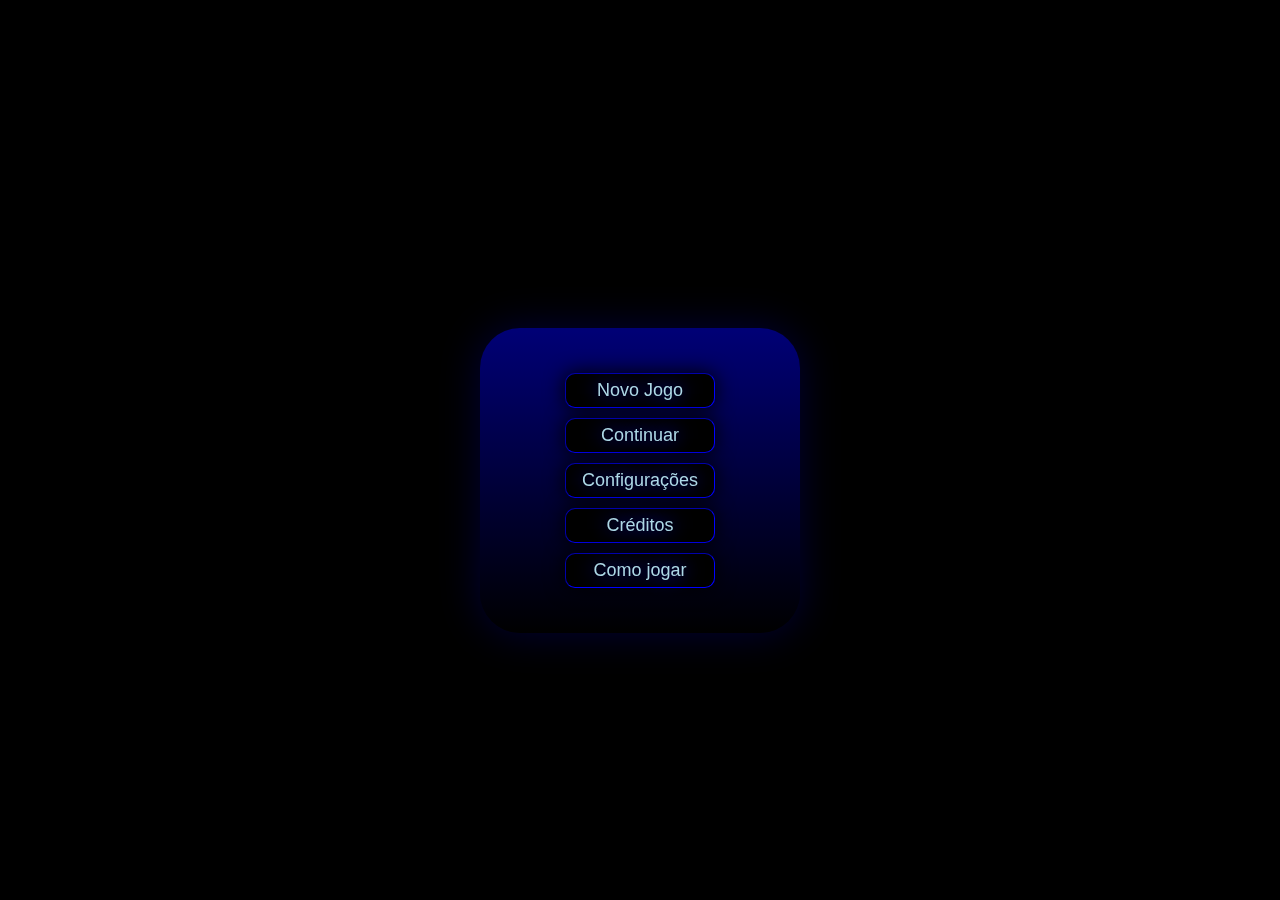
<file: initial-game.html>
<!DOCTYPE html>
<html lang="pt-br">
<head>
    <meta charset="UTF-8">
    <meta name="viewport" content="width=device-width, initial-scale=1.0">
    <title>Document</title>
    <link rel="stylesheet" href="initial-game.css">
</head>
<body>
   <!-- <div class="fundo" id="fundo" style="background:linear-gradient(to top, black, rgba(0, 26, 36, 0.027)); width:1200px; height:400px" >
        <img src="https://www.shutterstock.com/shutterstock/videos/3477551165/thumb/1.jpg?ip=x480" alt="" width="800px" height="450px; "  class="imagem1">
    </div>
-->
    
    <div class="x" style="width:400px; 
    height:500px; position:fixed; margin-top:160px; z-index:1000; background-color:transparent; align-items:center;
    align-content:center;justify-content:center;text-align:center; margin-left:90px;">

    <div class="titulo" style="font-size:100px; margin-top:50px; position:fixed; color:white ;z-index:1500; text-decoration:underline; text-shadow:0 0 30px rgb(0, 60, 255);">Arcana</div>
    <br><br>
    <div class="titulo-embaixo" style="font-size:60px; margin-top:130px; position:fixed; color:rgb(255, 255, 255) ;z-index:1500; text-decoration:overline; text-shadow:0 0 30px rgb(0, 60, 255); margin-left:95px;">Files</div>
</div>
    <div class="setas"></div>
   <div class="fundo"></div>
   
   <menu class="classe1" id="classe1">
    <button type="button" class="newgame" id="newgame">Novo Jogo</button>
    
    <button type="button" class="continue" id="continue">Continuar</button>
    <button type="button" class="settings" id="settings">Configurações</button>
    <button type="button" class="credits" id="credits"> Créditos</button>
    <button type="button" class="game" id="game">Como jogar</button>

   </menu>
   <button type="button" id="iniciar" class="iniciar" style="font-size:30px; width:120px; height:50px; border:2px inset rgba(255, 255, 255, 0);background-color:transparent; z-index:1600; margin-top:1200px; position:fixed; color:white; font-family:'Times New Roman', Times, serif; text-decoration:underline; text-shadow: 0 0 10px rgb(55, 0, 255);">Iniciar</button>


   <script type="text/javascript" src="script.js"></script> 
</body>
</html>
</file>
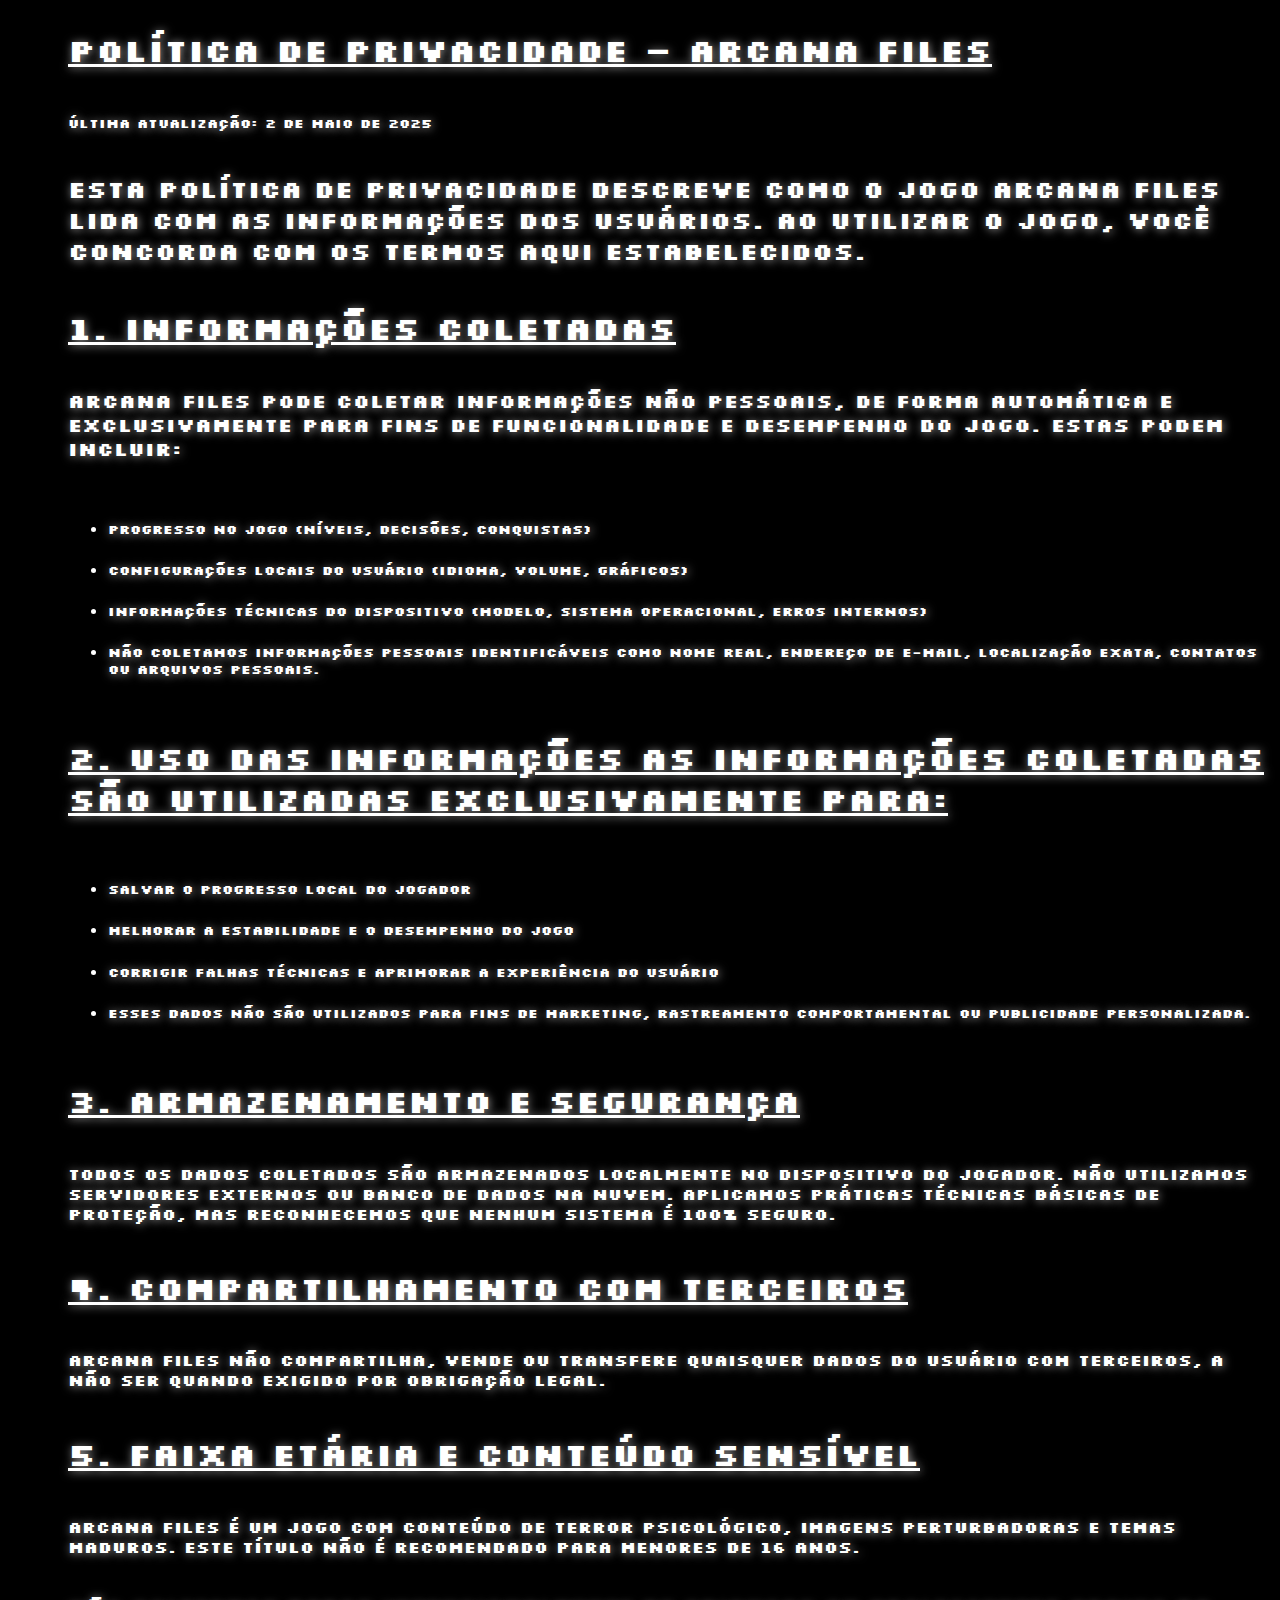
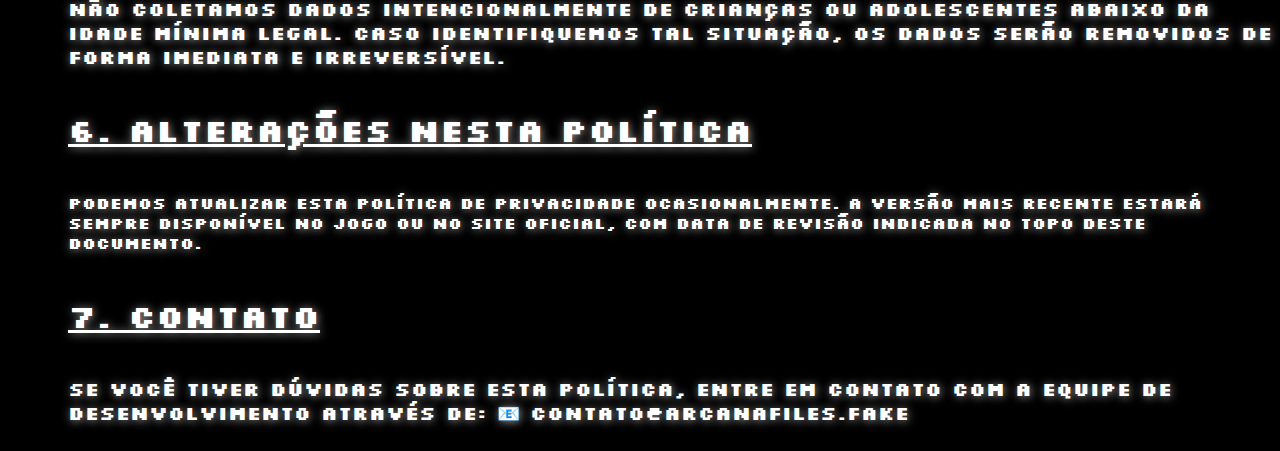
<file: politica-p.html>
<!DOCTYPE html>
<html lang="pt-br">
<head>
    <meta charset="UTF-8">
    <meta name="viewport" content="width=device-width, initial-scale=1.0">
    <title>Política de Privacidade</title>
    <link rel="stylesheet" href="style-p.css">
</head>
<body>
    <span>
        <h1>Política de Privacidade – Arcana Files</h1>
        <h5>Última atualização: 2 de maio de 2025</h5>
        
       <h2> Esta Política de Privacidade descreve como o jogo Arcana Files lida com as informações dos usuários. Ao utilizar o jogo, você concorda com os termos aqui estabelecidos.</h2>
        
        <h1>1. Informações Coletadas</h1>
       <h3> Arcana Files pode coletar informações não pessoais, de forma automática e exclusivamente para fins de funcionalidade e desempenho do jogo. Estas podem incluir:</h3>
        <ul>
      <li> <h5> Progresso no jogo (níveis, decisões, conquistas)</h5></li>
        
      <li> <h5> Configurações locais do usuário (idioma, volume, gráficos)</h5></li>
        
      <li> <h5> Informações técnicas do dispositivo (modelo, sistema operacional, erros internos)</h5></li>
        
     <li>  <h5> Não coletamos informações pessoais identificáveis como nome real, endereço de e-mail, localização exata, contatos ou arquivos pessoais.</h5></li>
        </ul>
       <h1> 2. Uso das Informações
        As informações coletadas são utilizadas exclusivamente para:</h1>
        <ul>
      <li><h5> Salvar o progresso local do jogador</h5> </li>
        
       <li><h5> Melhorar a estabilidade e o desempenho do jogo</h5></li>
        
       <li><h5> Corrigir falhas técnicas e aprimorar a experiência do usuário</h5></li>
        
       <li><h5> Esses dados não são utilizados para fins de marketing, rastreamento comportamental ou publicidade personalizada.</h5></li>
        </ul>
        <h1>3. Armazenamento e Segurança</h1>
       <h4> Todos os dados coletados são armazenados localmente no dispositivo do jogador. Não utilizamos servidores externos ou banco de dados na nuvem. Aplicamos práticas técnicas básicas de proteção, mas reconhecemos que nenhum sistema é 100% seguro.</h4>
        
        <h1>4. Compartilhamento com Terceiros</h1>
        <h4>Arcana Files não compartilha, vende ou transfere quaisquer dados do usuário com terceiros, a não ser quando exigido por obrigação legal.</h4>
        
        <h1>5. Faixa Etária e Conteúdo Sensível</h1>
        <h4>Arcana Files é um jogo com conteúdo de terror psicológico, imagens perturbadoras e temas maduros. Este título não é recomendado para menores de 16 anos.</h4>
        
        <h3>Não coletamos dados intencionalmente de crianças ou adolescentes abaixo da idade mínima legal. Caso identifiquemos tal situação, os dados serão removidos de forma imediata e irreversível.</h3>
        
        <h1>6. Alterações nesta Política</h1>
       <h4> Podemos atualizar esta Política de Privacidade ocasionalmente. A versão mais recente estará sempre disponível no jogo ou no site oficial, com data de revisão indicada no topo deste documento.</h4>
        
       <h1> 7. Contato</h1>
        <h3>Se você tiver dúvidas sobre esta política, entre em contato com a equipe de desenvolvimento através de:
        
        📧 contato@arcanafiles.fake</h3></span>
    
</body>
</html>
</file>
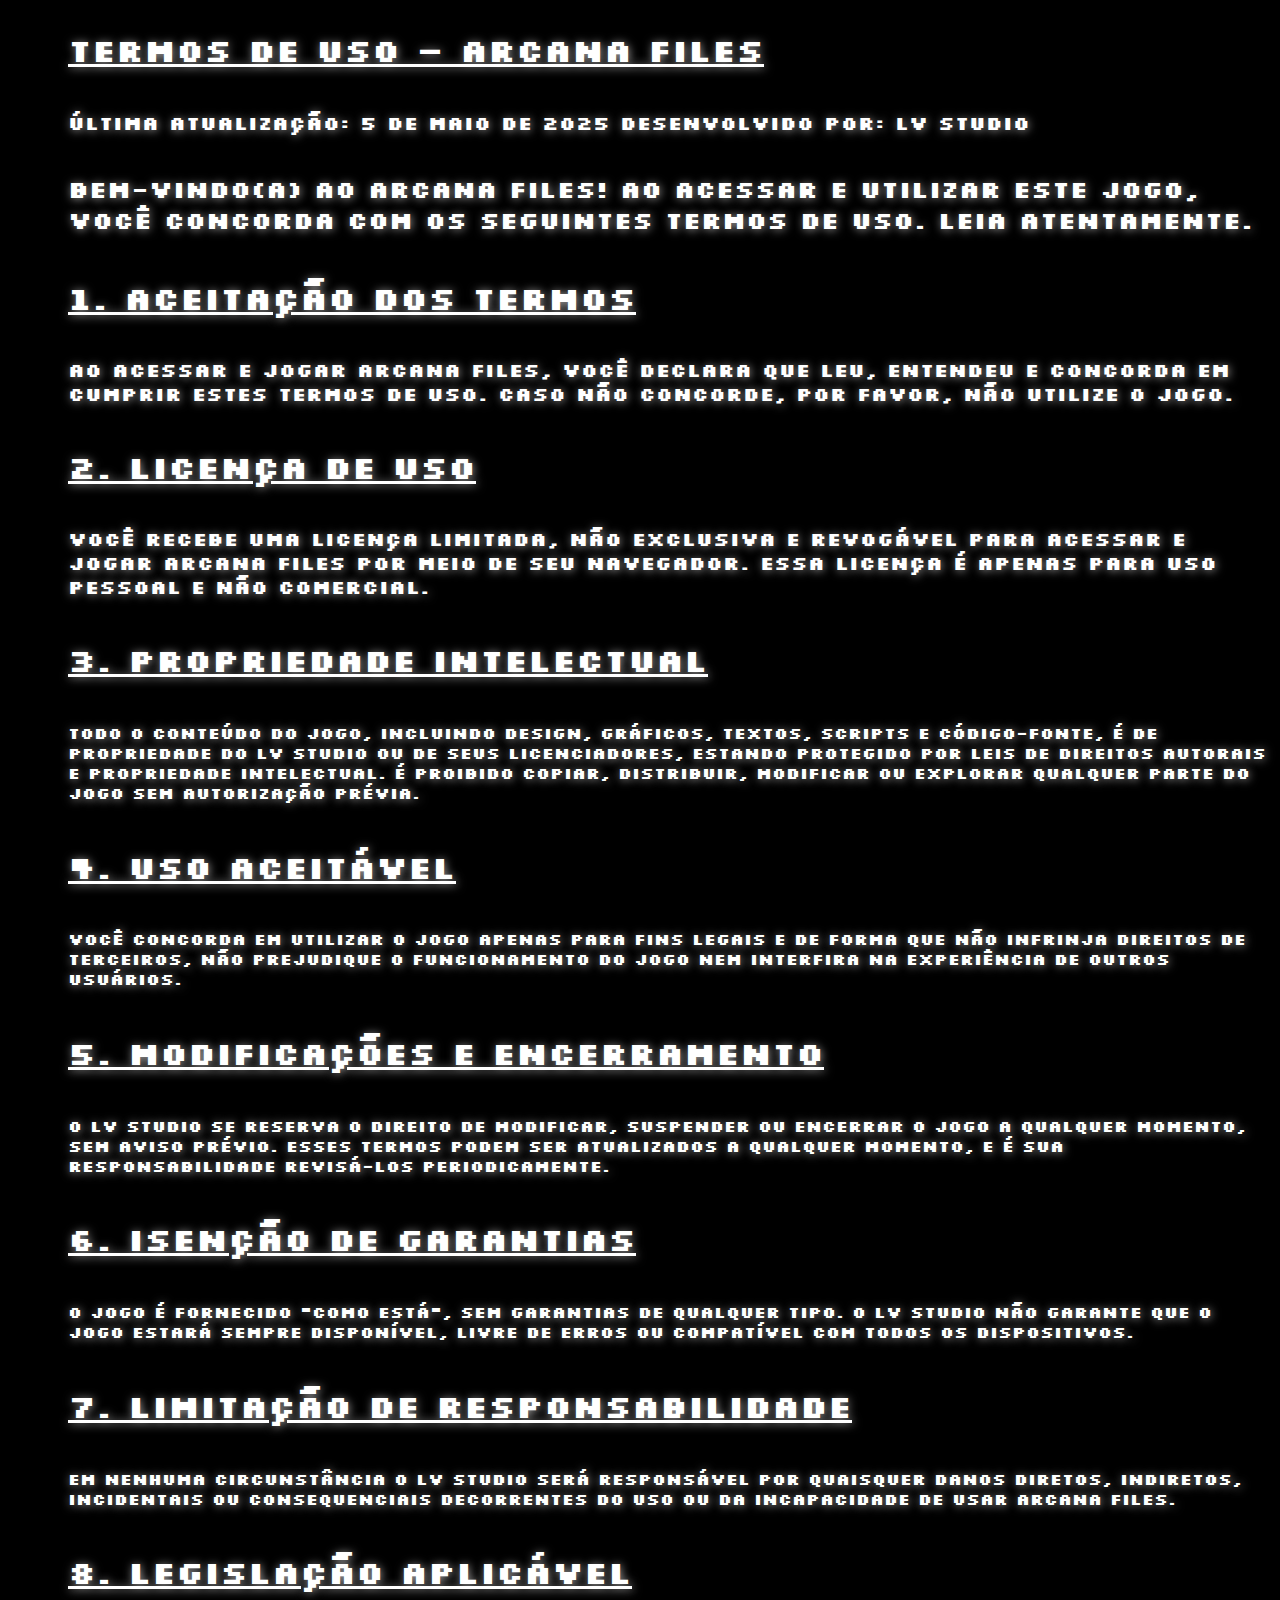
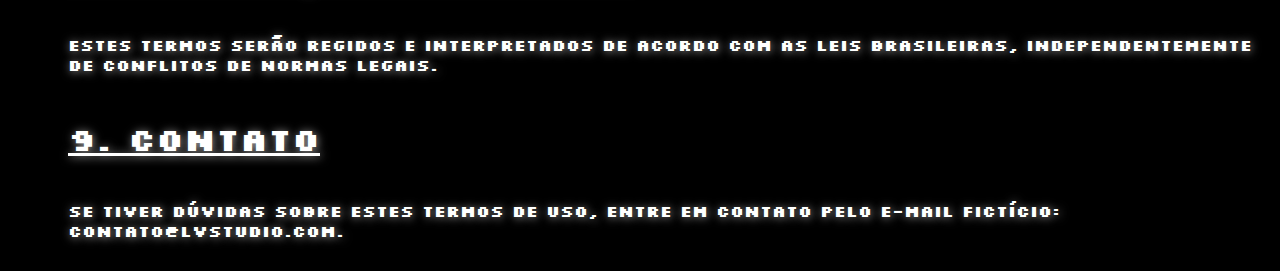
<file: política-u.html>
<!DOCTYPE html>
<html lang="en">
<head>
    <meta charset="UTF-8">
    <meta name="viewport" content="width=device-width, initial-scale=1.0">
    <title>Document</title>
    <link rel="stylesheet" href="style-p.css">
</head>
<body>
    <span>
       <h1> Termos de Uso – Arcana Files</h1>
<h3>Última atualização: 5 de maio de 2025
Desenvolvido por: LV Studio</h3>

<h2>Bem-vindo(a) ao Arcana Files! Ao acessar e utilizar este jogo, você concorda com os seguintes Termos de Uso. Leia atentamente.</h2>

<h1>1. Aceitação dos Termos</h1>
<h3>Ao acessar e jogar Arcana Files, você declara que leu, entendeu e concorda em cumprir estes Termos de Uso. Caso não concorde, por favor, não utilize o jogo.</h3>

<h1>2. Licença de Uso</h1>
<h3>Você recebe uma licença limitada, não exclusiva e revogável para acessar e jogar Arcana Files por meio de seu navegador. Essa licença é apenas para uso pessoal e não comercial.</h3>

<h1>3. Propriedade Intelectual</h1>
<h4>Todo o conteúdo do jogo, incluindo design, gráficos, textos, scripts e código-fonte, é de propriedade do LV Studio ou de seus licenciadores, estando protegido por leis de direitos autorais e propriedade intelectual. É proibido copiar, distribuir, modificar ou explorar qualquer parte do jogo sem autorização prévia.</h4>

<h1>4. Uso Aceitável</h1>
<h4>Você concorda em utilizar o jogo apenas para fins legais e de forma que não infrinja direitos de terceiros, não prejudique o funcionamento do jogo nem interfira na experiência de outros usuários.</h4>

<h1>5. Modificações e Encerramento</h1>
<h4>O LV Studio se reserva o direito de modificar, suspender ou encerrar o jogo a qualquer momento, sem aviso prévio. Esses Termos podem ser atualizados a qualquer momento, e é sua responsabilidade revisá-los periodicamente.
</h4>

<h1>6. Isenção de Garantias</h1>
<h4>O jogo é fornecido "como está", sem garantias de qualquer tipo. O LV Studio não garante que o jogo estará sempre disponível, livre de erros ou compatível com todos os dispositivos.</h4>

<h1>7. Limitação de Responsabilidade</h1>
<h4>Em nenhuma circunstância o LV Studio será responsável por quaisquer danos diretos, indiretos, incidentais ou consequenciais decorrentes do uso ou da incapacidade de usar Arcana Files.</h4>

<h1>8. Legislação Aplicável</h1>
<h4>Estes Termos serão regidos e interpretados de acordo com as leis brasileiras, independentemente de conflitos de normas legais.</h4>

<h1>9. Contato</h1>
<h4>Se tiver dúvidas sobre estes Termos de Uso, entre em contato pelo e-mail fictício: contato@lvstudio.com.
</h4>

    </span>
    
</body>
</html>
</file>
<file: initial-game.css>
@import url('https://fonts.googleapis.com/css2?family=Bebas+Neue&family=Bodoni+Moda:ital,opsz,wght@0,6..96,400..900;1,6..96,400..900&family=Cinzel:wght@400..900&family=Iceberg&family=Mountains+of+Christmas:wght@400;700&family=Rubik+Glitch&family=Rubik+Iso&family=Silkscreen:wght@400;700&display=swap');

.fundo{
    background:linear-gradient(to top, black, rgb(9, 9, 72));
    width:1500px;
    height:800px;
    border-radius:none;
   
    position:fixed;
   margin-top:700px;
   box-shadow:inset 0 0 90px rgb(0, 0, 0), 0 0 90px rgb(0, 0, 0);
   animation: fundo 4s forwards;
   animation-delay: 3s;
   opacity:0
   

}
@keyframes fundo{
0%{opacity:0;}
100%{opacity:1;}
}
body{
    background-color:black;
    text-align:center;
    align-content:center;
    align-items:center;
    justify-content:center;
    display:flex;
    flex-direction:column;
    overflow: hidden;
    font-family: "Iceberg", sans-serif;
    font-weight: 400;
    font-style: normal;
}
.setas{
    position:fixed;
    border: 5px inset white;
    transform:rotate(45deg);
    background-color:transparent;
    width:600px;
    height:600px;
   margin-bottom:40px;
    z-index:500;
    box-shadow:inset 0 0 80px blue, 0 0 80px blue;
    filter:blur(1px);
    animation: setas 3s forwards;
    animation-delay: 3s;
    opacity:0;
    
}
@keyframes setas {
    0%{opacity:0; box-shadow:inset 0 0 40px blue, 0 0 40px blue}
    100%{opacity:1;box-shadow:inset 0 0 80px blue, 0 0 80px blue}
}
.titulo{
    animation: titulo 3s forwards;
    animation-delay: 6s ;
    opacity:0;
}
@keyframes titulo{
    0%{opacity:0;}
    100%{opacity: 1}
}
.titulo-embaixo{
    animation: titulo 3s forwards;
    animation-delay: 8s ;
    opacity:0;
}
.iniciar{
    animation: botão 4s infinite;
    animation-delay: 12s ;
    opacity:0;
}
@keyframes botão{
    0%{opacity:0}
    33%{opacity:1}
    66%{opacity:0}
    99%{opacity:1}
    
}
.newgame , .game, .settings, .continue, .credits{
   
    z-index:2000;
    background-color:black;
    border: 1px inset blue;
    border-radius: 10px;
    color:lightblue;
    font-family:Verdana, Geneva, Tahoma, sans-serif;
    font-size:18px;
    box-shadow: 0 0 20px black;
    text-shadow: 0 0 20px blue;
    margin-top:5px;
    margin-bottom:5px;
    width:150px;
    height: 35px;
  
    
    

}
@keyframes auto {
    0%{display:none;}
    10%{display:flex;}
    15%{opacity:0}
    100%{opacity:1}
}

.classe1{
    text-align:center;
    align-items:center;
    display:flex;
    flex-direction:column;
    justify-content:center;
    align-content:center;
    position:fixed;
    background:linear-gradient(to bottom, rgba(0, 0, 255, 0.461), rgba(0, 0, 0, 0.438));
    margin-top:960px;
    padding:40px;
    width:240px;
    border-radius:40px;
    box-shadow: 0 0 40px rgba(0, 0, 255, 0.212);
    animation: auto 2s forwards;
    
    

}
</file>
<file: style-p.css>
@import url('https://fonts.googleapis.com/css2?family=Bebas+Neue&family=Bodoni+Moda:ital,opsz,wght@0,6..96,400..900;1,6..96,400..900&family=Cinzel:wght@400..900&family=Mountains+of+Christmas:wght@400;700&family=Rubik+Glitch&family=Rubik+Iso&family=Silkscreen:wght@400;700&display=swap');

body{
    font-family: "Silkscreen", sans-serif;
    font-weight: 100;
    font-style: normal;
    color:white;
    text-align:left;
    align-content:center;
    justify-content:center;
    align-items:center;
    background-color:black;
    text-shadow:1px 1px 10px rgb(156, 155, 155);
}
h1{
    text-decoration:underline;
}
span{
    margin-left:60px;
    display:flex;
    flex-direction:column;

    
}
</file>
